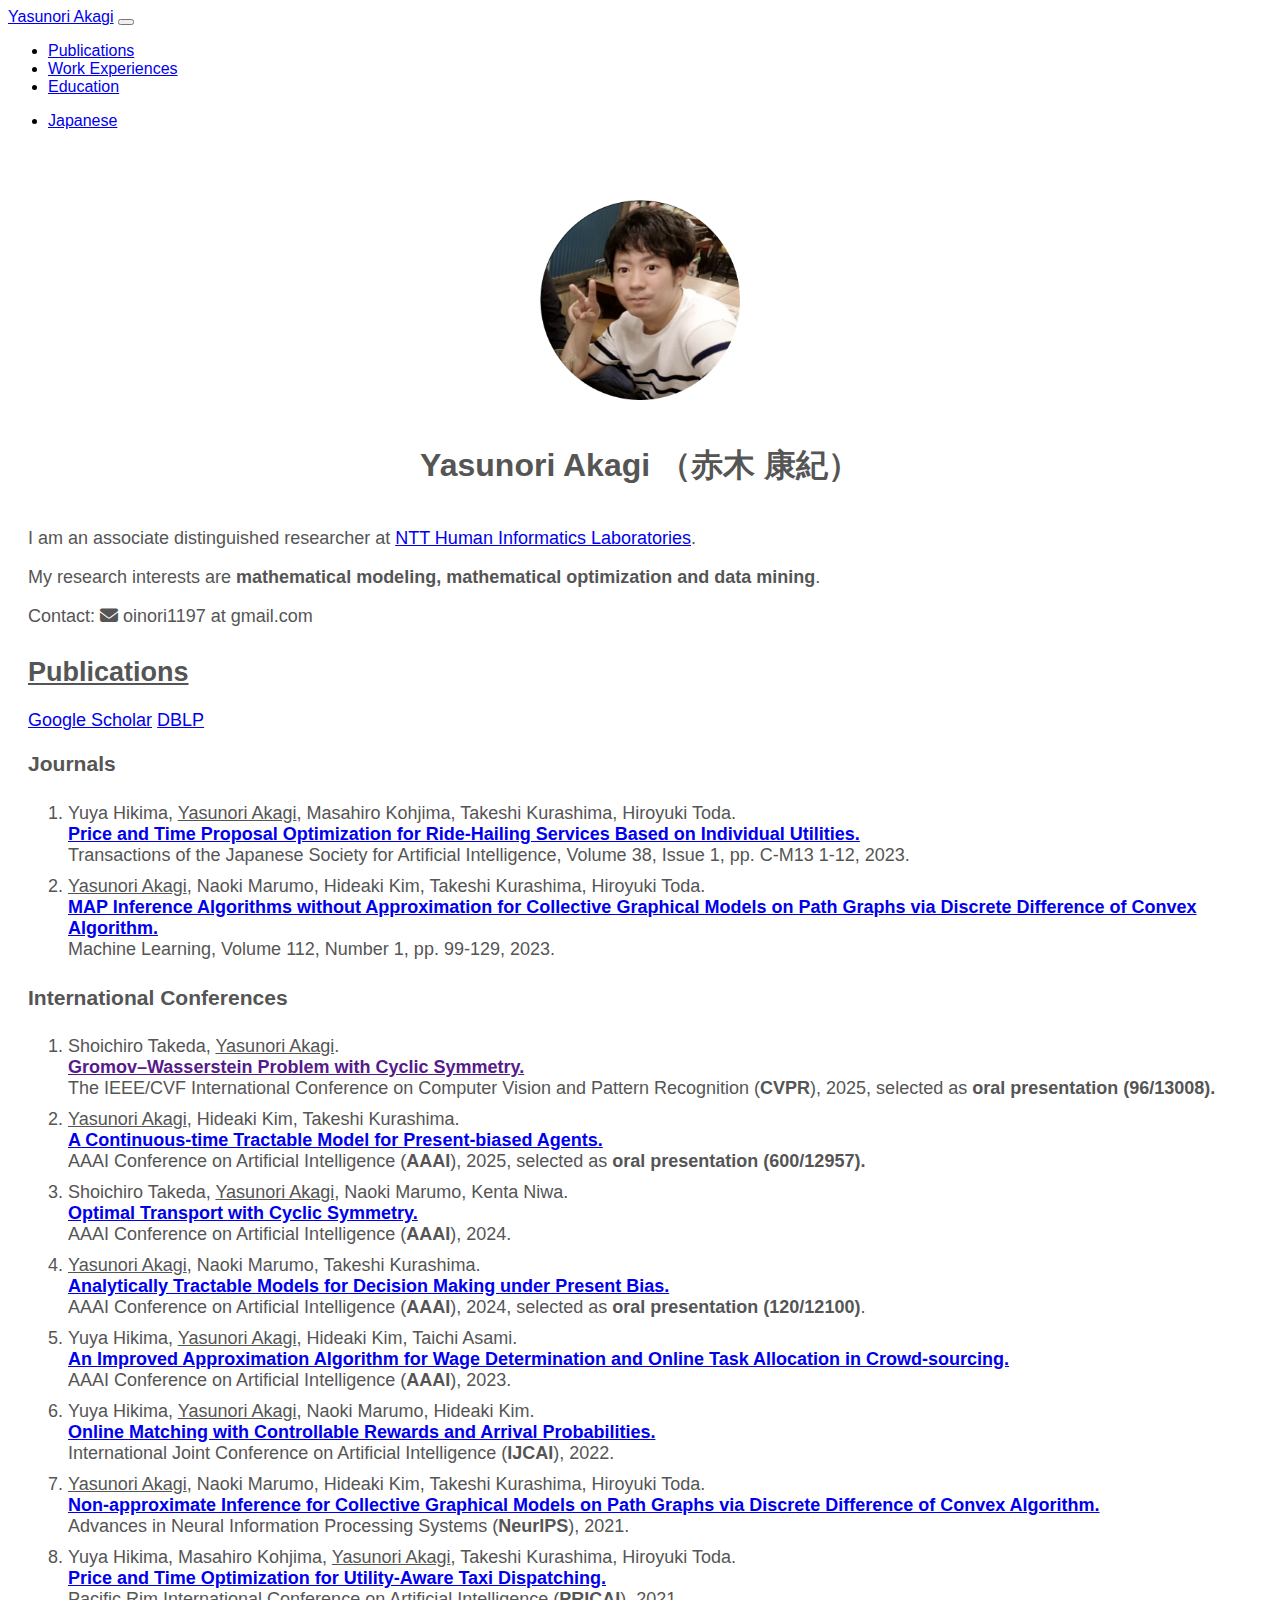
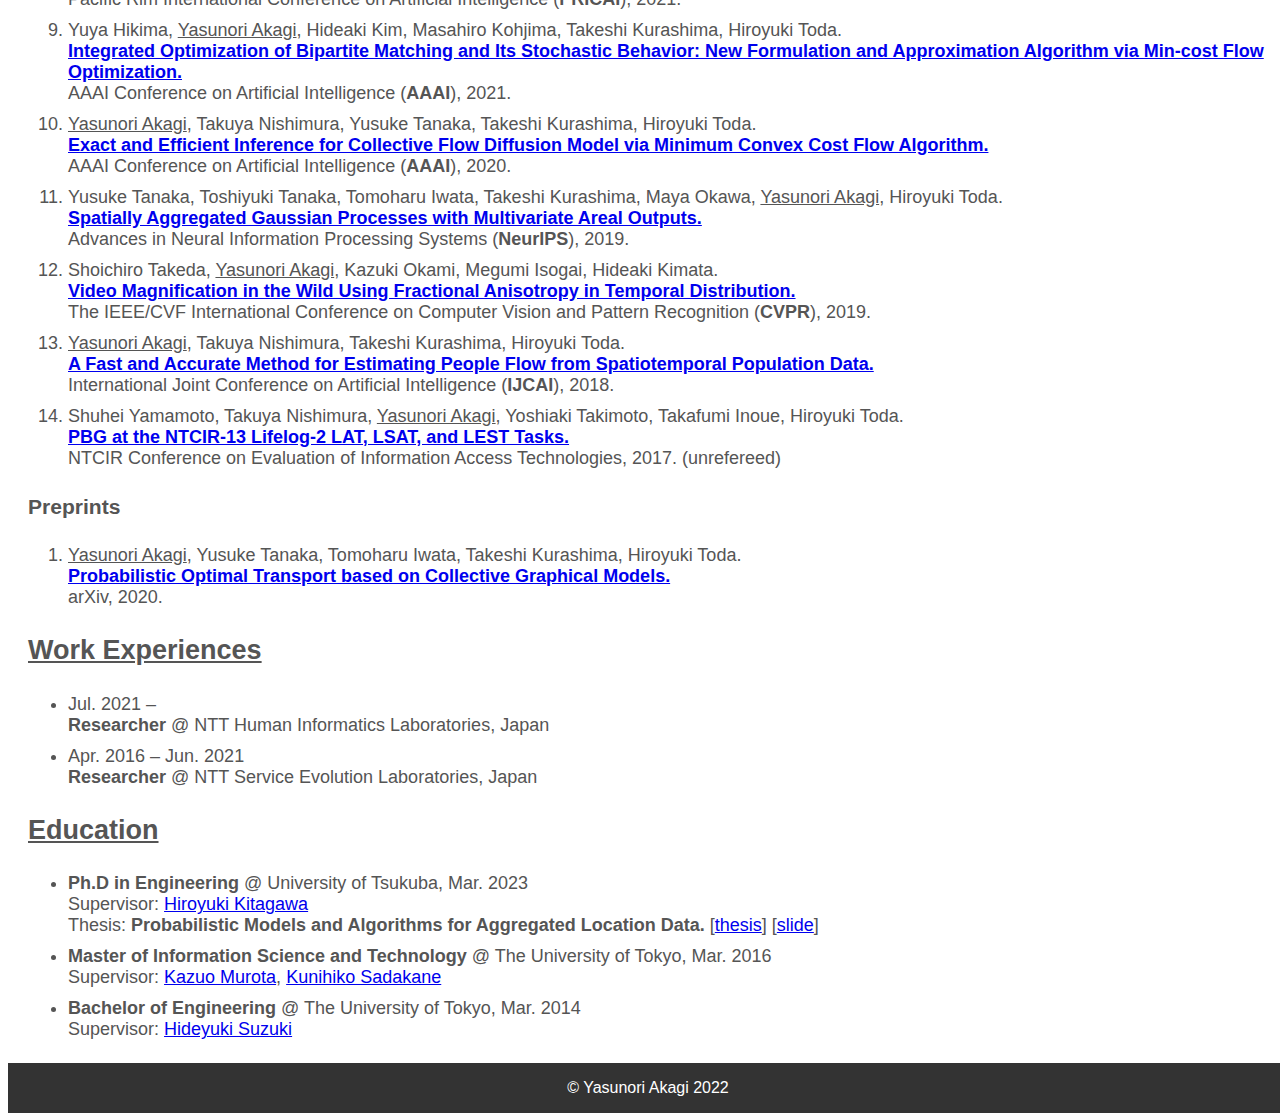
<file: index.html>
<!DOCTYPE html>
<html lang="en">

<head>
    <meta charset="UTF-8">
    <meta http-equiv="X-UA-Compatible" content="IE=edge">
    <meta name="viewport" content="width=device-width, initial-scale=1.0">
    <title>Yasunori Akagi</title>
    <link href="https://cdn.jsdelivr.net/npm/bootstrap@5.0.2/dist/css/bootstrap.min.css" rel="stylesheet"
        integrity="sha384-EVSTQN3/azprG1Anm3QDgpJLIm9Nao0Yz1ztcQTwFspd3yD65VohhpuuCOmLASjC" crossorigin="anonymous">
    <link rel="stylesheet" href="https://theory-and-me.github.io/styles.css">
    <link href="https://cdnjs.cloudflare.com/ajax/libs/font-awesome/6.1.1/css/all.min.css" rel="stylesheet">
    <!-- Global site tag (gtag.js) - Google Analytics -->
    <script async src="https://www.googletagmanager.com/gtag/js?id=G-T3J5KWYZ0R"></script>
    <script>
        window.dataLayer = window.dataLayer || [];
        function gtag() { dataLayer.push(arguments); }
        gtag('js', new Date());

        gtag('config', 'G-T3J5KWYZ0R');
    </script>
</head>

<body>

    <nav class="navbar navbar-expand-lg navbar-dark bg-dark .fixe">
        <div class="container-fluid">
            <a class="navbar-brand" href="#">Yasunori Akagi</a>
            <button class="navbar-toggler" type="button" data-bs-toggle="collapse"
                data-bs-target="#navbarSupportedContent" aria-controls="navbarSupportedContent" aria-expanded="false"
                aria-label="Toggle navigation" tabindex="0" accesskey="B">
                <span class="navbar-toggler-icon"></span>
            </button>
            <div class="collapse navbar-collapse justify-content-end" id="navbarSupportedContent">
                <ul class="nav navbar-nav">
                    <li class="nav-item">
                        <a class="nav-link active" href="#publication">Publications</a>
                    </li>
                    <li class="nav-item">
                        <a class="nav-link active" href="#work_experience">Work Experiences</a>
                    </li>
                    <li class="nav-item">
                        <a class="nav-link active" href="#education">Education</a>
                    </li>
                </ul>
                <ul class="navbar-nav ml-auto">
                    <li>
                        <a href="index_ja.html" role="button" class="btn btn-info">
                            Japanese
                        </a>
                    </li>
                </ul>
            </div>
        </div>
    </nav>
    <script src="https://cdn.jsdelivr.net/npm/bootstrap@5.0.2/dist/js/bootstrap.bundle.min.js"
        integrity="sha384-MrcW6ZMFYlzcLA8Nl+NtUVF0sA7MsXsP1UyJoMp4YLEuNSfAP+JcXn/tWtIaxVXM"
        crossorigin="anonymous"></script>

    <div id="introduction">
        <div class="image_rounded"><img src="images/me_rounded.png" width=200 height=200 alt="" /></div>
        <h1>
            Yasunori Akagi （赤木 康紀）
        </h1>
    </div>

    <div id="contents">
        <p>
            I am an associate distinguished researcher at <a href="https://www.rd.ntt/e/hil/" target="_blank"
                rel="noopener noreferrer">NTT Human
                Informatics Laboratories</a>.
        </p>
        <p>
            My research interests are <b>mathematical modeling, mathematical optimization and data mining</b>.
        </p>
        <p>
            Contact: <i class="fa-solid fa-envelope"></i> oinori1197 at gmail.com
        </p>
        <div id="publication">
            <h2>
                Publications
            </h2>
            <p>
                <a href="https://scholar.google.com/citations?user=EjMJunUAAAAJ" target="_blank"
                    rel="noopener noreferrer">Google Scholar</a>
                <a href="https://dblp.org/pid/222/7911.html" target="_blank" rel="noopener noreferrer">DBLP</a>
            </p>
            <h3>
                Journals
            </h3>
            <ol>
                <li>
                    Yuya Hikima, <u>Yasunori Akagi</u>, Masahiro Kohjima, Takeshi Kurashima, Hiroyuki Toda. <br>
                    <a href="https://www.jstage.jst.go.jp/article/tjsai/38/1/38_38-1_C-M13/_article/-char/en"
                        target="_blank" rel="noopener noreferrer">
                        Price and Time Proposal Optimization for Ride-Hailing Services Based on Individual Utilities.
                    </a><br>
                    Transactions of the Japanese Society for Artificial Intelligence, Volume 38, Issue 1, pp. C-M13
                    1-12, 2023.
                </li>
                <li>
                    <u>Yasunori Akagi</u>, Naoki Marumo, Hideaki Kim, Takeshi Kurashima, Hiroyuki Toda. <br>
                    <a href="https://link.springer.com/article/10.1007/s10994-022-06275-9" target="_blank"
                        rel="noopener noreferrer">
                        MAP Inference Algorithms without Approximation for Collective Graphical Models on Path Graphs
                        via Discrete Difference of Convex Algorithm.
                    </a><br>
                    Machine Learning, Volume 112, Number 1, pp. 99-129, 2023.
                </li>
            </ol>
            <h3>
                International Conferences
            </h3>
            <ol>
                <li>
                    Shoichiro Takeda, <u>Yasunori Akagi</u>. <br>
                    <a href="" target="_blank" rel="noopener noreferrer">
                        Gromov–Wasserstein Problem with Cyclic Symmetry.
                    </a><br>
                    The IEEE/CVF International Conference on Computer Vision and Pattern Recognition
                    (<span>CVPR</span>), 2025, selected as <span>oral presentation (96/13008).
                </li>
                <li>
                    <u>Yasunori Akagi</u>, Hideaki Kim, Takeshi Kurashima. <br>
                    <a href="https://ojs.aaai.org/index.php/AAAI/article/view/33475" target="_blank"
                        rel="noopener noreferrer">
                        A Continuous-time Tractable Model for Present-biased Agents.
                    </a><br>
                    AAAI Conference on Artificial Intelligence (<span>AAAI</span>), 2025, selected as <span>oral
                        presentation (600/12957).
                </li>
                <li>
                    Shoichiro Takeda, <u>Yasunori Akagi</u>, Naoki Marumo, Kenta Niwa. <br>
                    <a href="https://ojs.aaai.org/index.php/AAAI/article/view/29444" target="_blank"
                        rel="noopener noreferrer">
                        Optimal Transport with Cyclic Symmetry.
                    </a><br>
                    AAAI Conference on Artificial Intelligence (<span>AAAI</span>), 2024.
                </li>
                <li>
                    <u>Yasunori Akagi</u>, Naoki Marumo, Takeshi Kurashima. <br>
                    <a href="https://ojs.aaai.org/index.php/AAAI/article/view/28798" target="_blank"
                        rel="noopener noreferrer">
                        Analytically Tractable Models for Decision Making under Present Bias.
                    </a><br>
                    AAAI Conference on Artificial Intelligence (<span>AAAI</span>), 2024, selected as <span>oral
                        presentation (120/12100)</span>.
                </li>
                <li>
                    Yuya Hikima, <u>Yasunori Akagi</u>, Hideaki Kim, Taichi Asami. <br>
                    <a href="https://ojs.aaai.org/index.php/AAAI/article/view/25512" target="_blank"
                        rel="noopener noreferrer">
                        An Improved Approximation Algorithm for Wage Determination and Online Task Allocation in
                        Crowd-sourcing.
                    </a><br>
                    AAAI Conference on Artificial Intelligence (<span>AAAI</span>), 2023.
                </li>
                <li>
                    Yuya Hikima, <u>Yasunori Akagi</u>, Naoki Marumo, Hideaki Kim. <br>
                    <a href="https://www.ijcai.org/proceedings/2022/254" target="_blank" rel="noopener noreferrer">
                        Online Matching with Controllable Rewards and Arrival Probabilities.
                    </a><br>
                    International Joint Conference on Artificial Intelligence (<span>IJCAI</span>), 2022.
                </li>
                <li>
                    <u>Yasunori Akagi</u>, Naoki Marumo, Hideaki Kim, Takeshi Kurashima, Hiroyuki Toda. <br>
                    <a href="https://proceedings.neurips.cc/paper/2021/hash/d827f12e35eae370ba9c65b7f6026695-Abstract.html"
                        target="_blank" rel="noopener noreferrer">
                        Non-approximate Inference for Collective Graphical Models on Path Graphs via Discrete Difference
                        of Convex Algorithm.
                    </a><br>
                    Advances in Neural Information Processing Systems (<span>NeurIPS</span>), 2021.
                </li>
                <li>
                    Yuya Hikima, Masahiro Kohjima, <u>Yasunori Akagi</u>, Takeshi Kurashima, Hiroyuki Toda. <br>
                    <a href="https://link.springer.com/chapter/10.1007/978-3-030-89188-6_28" target="_blank"
                        rel="noopener noreferrer">
                        Price and Time Optimization for Utility-Aware Taxi Dispatching.
                    </a><br>
                    Pacific Rim International Conference on Artificial Intelligence (<span>PRICAI</span>), 2021.
                </li>
                <li>
                    Yuya Hikima, <u>Yasunori Akagi</u>, Hideaki Kim, Masahiro Kohjima, Takeshi Kurashima, Hiroyuki Toda.
                    <br>
                    <a href="https://ojs.aaai.org/index.php/AAAI/article/view/16497" target="_blank"
                        rel="noopener noreferrer">
                        Integrated Optimization of Bipartite Matching and Its Stochastic Behavior: New Formulation and
                        Approximation Algorithm via Min-cost Flow Optimization.
                    </a><br>
                    AAAI Conference on Artificial Intelligence (<span>AAAI</span>), 2021.
                </li>
                <li>
                    <u>Yasunori Akagi</u>, Takuya Nishimura, Yusuke Tanaka, Takeshi Kurashima, Hiroyuki Toda. <br>
                    <a href="https://ojs.aaai.org/index.php/AAAI/article/view/5713" target="_blank"
                        rel="noopener noreferrer">
                        Exact and Efficient Inference for Collective Flow Diffusion Model via Minimum Convex Cost Flow
                        Algorithm.
                    </a><br>
                    AAAI Conference on Artificial Intelligence (<span>AAAI</span>), 2020.
                </li>
                <li>
                    Yusuke Tanaka, Toshiyuki Tanaka, Tomoharu Iwata, Takeshi Kurashima, Maya Okawa, <u>Yasunori
                        Akagi</u>, Hiroyuki Toda. <br>
                    <a href="https://proceedings.neurips.cc/paper/2019/hash/a941493eeea57ede8214fd77d41806bc-Abstract.html"
                        target="_blank" rel="noopener noreferrer">
                        Spatially Aggregated Gaussian Processes with Multivariate Areal Outputs.
                    </a><br>
                    Advances in Neural Information Processing Systems (<span>NeurIPS</span>), 2019.
                </li>
                <li>
                    Shoichiro Takeda, <u>Yasunori Akagi</u>, Kazuki Okami, Megumi Isogai, Hideaki Kimata. <br>
                    <a href="https://openaccess.thecvf.com/content_CVPR_2019/html/Takeda_Video_Magnification_in_the_Wild_Using_Fractional_Anisotropy_in_Temporal_CVPR_2019_paper.html"
                        target="_blank" rel="noopener noreferrer">
                        Video Magnification in the Wild Using Fractional Anisotropy in Temporal Distribution.
                    </a><br>
                    The IEEE/CVF International Conference on Computer Vision and Pattern Recognition
                    (<span>CVPR</span>), 2019.
                </li>
                <li>
                    <u>Yasunori Akagi</u>, Takuya Nishimura, Takeshi Kurashima, Hiroyuki Toda. <br>
                    <a href="https://www.ijcai.org/proceedings/2018/457" target="_blank" rel="noopener noreferrer">
                        A Fast and Accurate Method for Estimating People Flow from Spatiotemporal Population Data.
                    </a><br>
                    International Joint Conference on Artificial Intelligence (<span>IJCAI</span>), 2018.
                </li>
                <li>
                    Shuhei Yamamoto, Takuya Nishimura, <u>Yasunori Akagi</u>, Yoshiaki Takimoto, Takafumi Inoue,
                    Hiroyuki Toda. <br>
                    <a href="https://research.nii.ac.jp/ntcir/workshop/OnlineProceedings13/pdf/ntcir/02-NTCIR13-LIFELOG-YamamotoS.pdf"
                        target="_blank" rel="noopener noreferrer">
                        PBG at the NTCIR-13 Lifelog-2 LAT, LSAT, and LEST Tasks.
                    </a><br>
                    NTCIR Conference on Evaluation of Information Access Technologies, 2017. (unrefereed)
                </li>
            </ol>
            <h3>
                Preprints
            </h3>
            <ol>
                <li>
                    <u>Yasunori Akagi</u>, Yusuke Tanaka, Tomoharu Iwata, Takeshi Kurashima, Hiroyuki Toda. <br>
                    <a href="https://arxiv.org/abs/2006.08866" target="_blank" rel="noopener noreferrer">
                        Probabilistic Optimal Transport based on Collective Graphical Models.
                    </a><br>
                    arXiv, 2020.
                </li>
            </ol>

        </div>
        <div id="work_experience">
            <h2>
                Work Experiences
            </h2>
            <ul>
                <li>
                    Jul. 2021 &ndash; <br>
                    <span class="job">Researcher</span> @ NTT Human Informatics Laboratories, Japan
                </li>
                <li>
                    Apr. 2016 &ndash; Jun. 2021 <br>
                    <span class="job">Researcher</span> @ NTT Service Evolution Laboratories, Japan
                </li>
            </ul>
        </div>
        <div id="education">
            <h2>
                Education
            </h2>
            <ul>
                <li>
                    <span class="degree">Ph.D in Engineering</span> @ University of Tsukuba, Mar. 2023<br>
                    Supervisor: <a href="http://www.kde.cs.tsukuba.ac.jp/~kitagawa/index-j.html" target="_blank"
                        rel="noopener noreferrer">Hiroyuki Kitagawa</a> <br>
                    Thesis: <span class="degree">Probabilistic Models and Algorithms for Aggregated Location Data.
                    </span> [<a
                        href="https://drive.google.com/file/d/1OfTju-mxs5_D1Vu5zZgch6MzJ42VEAf2/view?usp=share_link"
                        target="_blank" rel="noopener noreferrer">thesis</a>] [<a
                        href="https://drive.google.com/file/d/1OMZm8XiREIg9xnqvVqSMHnfmS2YzYDBU/view?usp=share_link"
                        target="_blank" rel="noopener noreferrer">slide</a>]
                </li>
                <li>
                    <span class="degree">Master of Information Science and Technology</span> @ The University of Tokyo,
                    Mar. 2016 <br>
                    Supervisor: <a href="https://www.comp.tmu.ac.jp/kzmurota/index.en.html" target="_blank"
                        rel="noopener noreferrer">Kazuo Murota</a>, <a href="https://researchmap.jp/sada/"
                        target="_blank" rel="noopener noreferrer">Kunihiko Sadakane</a>
                </li>
                <li>
                    <span class="degree">Bachelor of Engineering</span> @ The University of Tokyo, Mar. 2014 <br>
                    Supervisor: <a href="http://www-nomo.ist.osaka-u.ac.jp/hideyuki/ja/" target="_blank"
                        rel="noopener noreferrer">Hideyuki Suzuki</a>
                </li>
            </ul>
        </div>
    </div>

    <!-- footer -->
    <footer>
        <p> © Yasunori Akagi 2022</p>
    </footer>
</body>

</html>
</file>
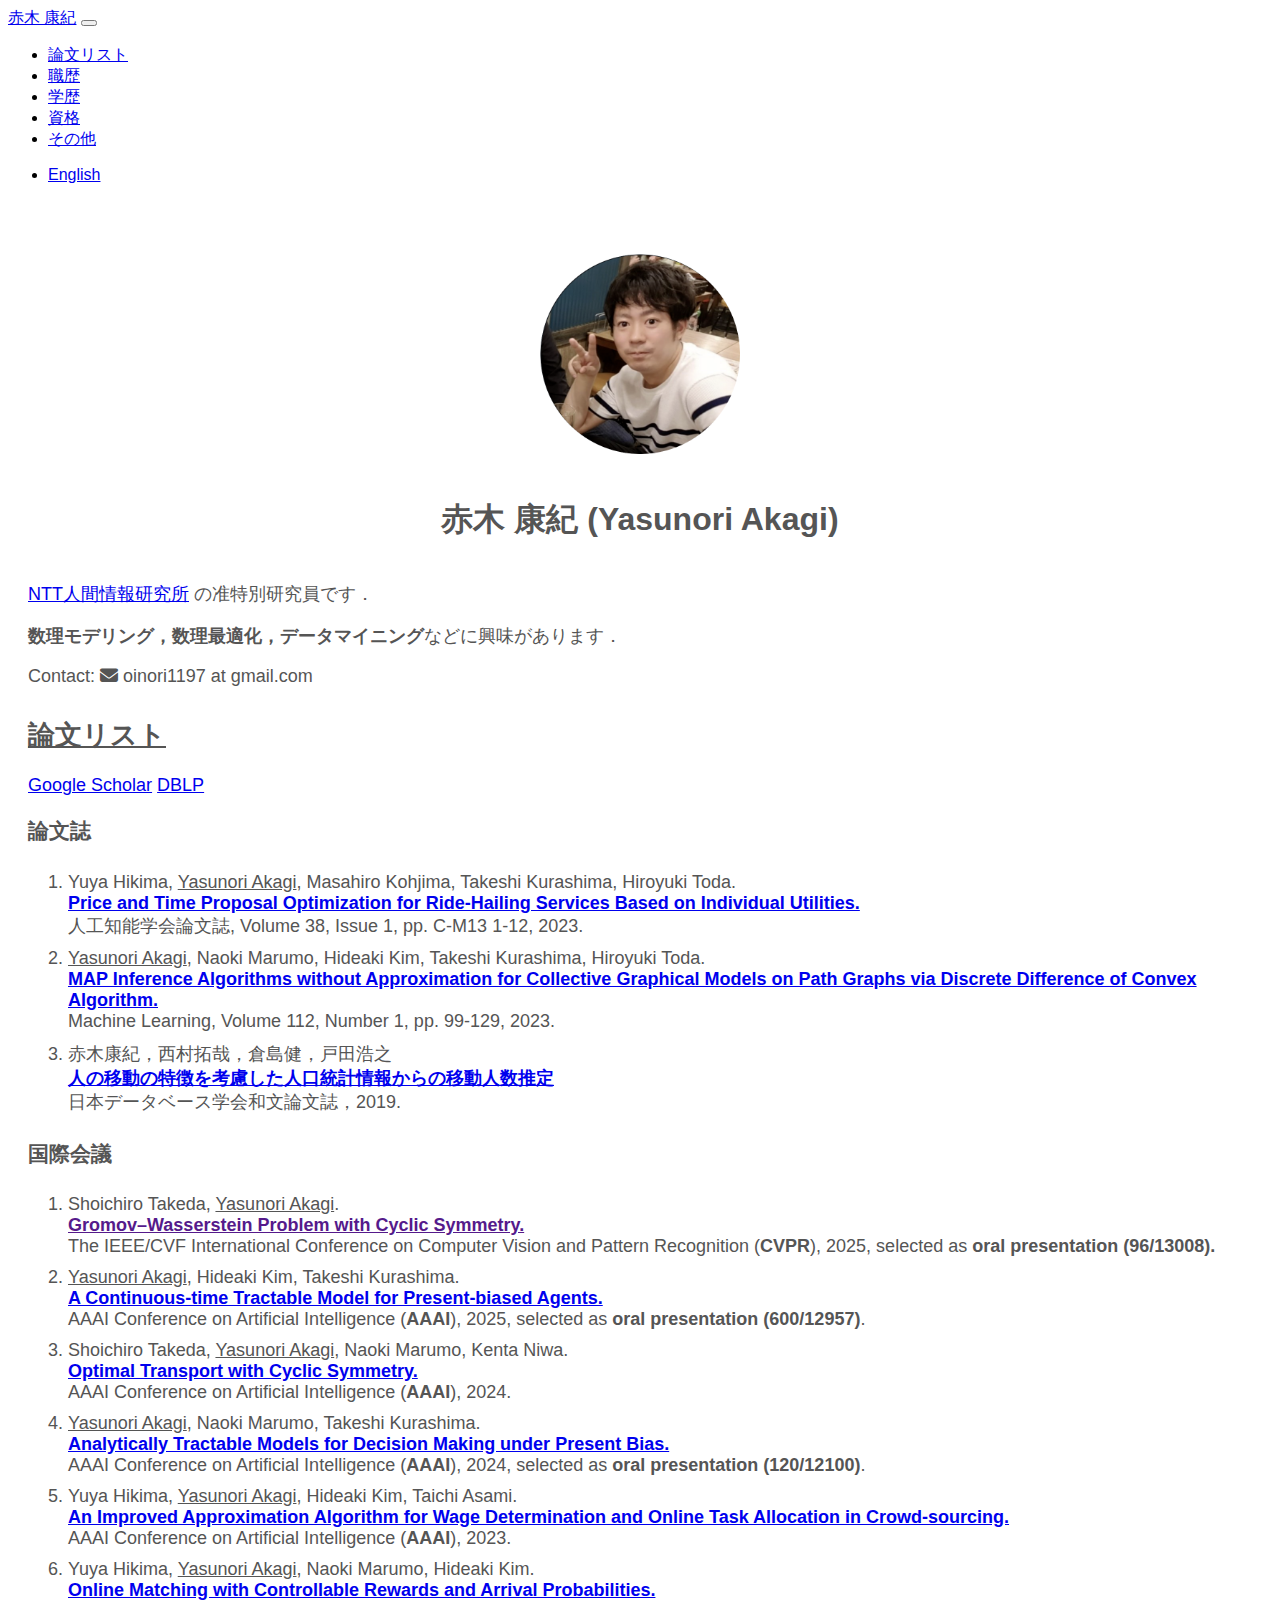
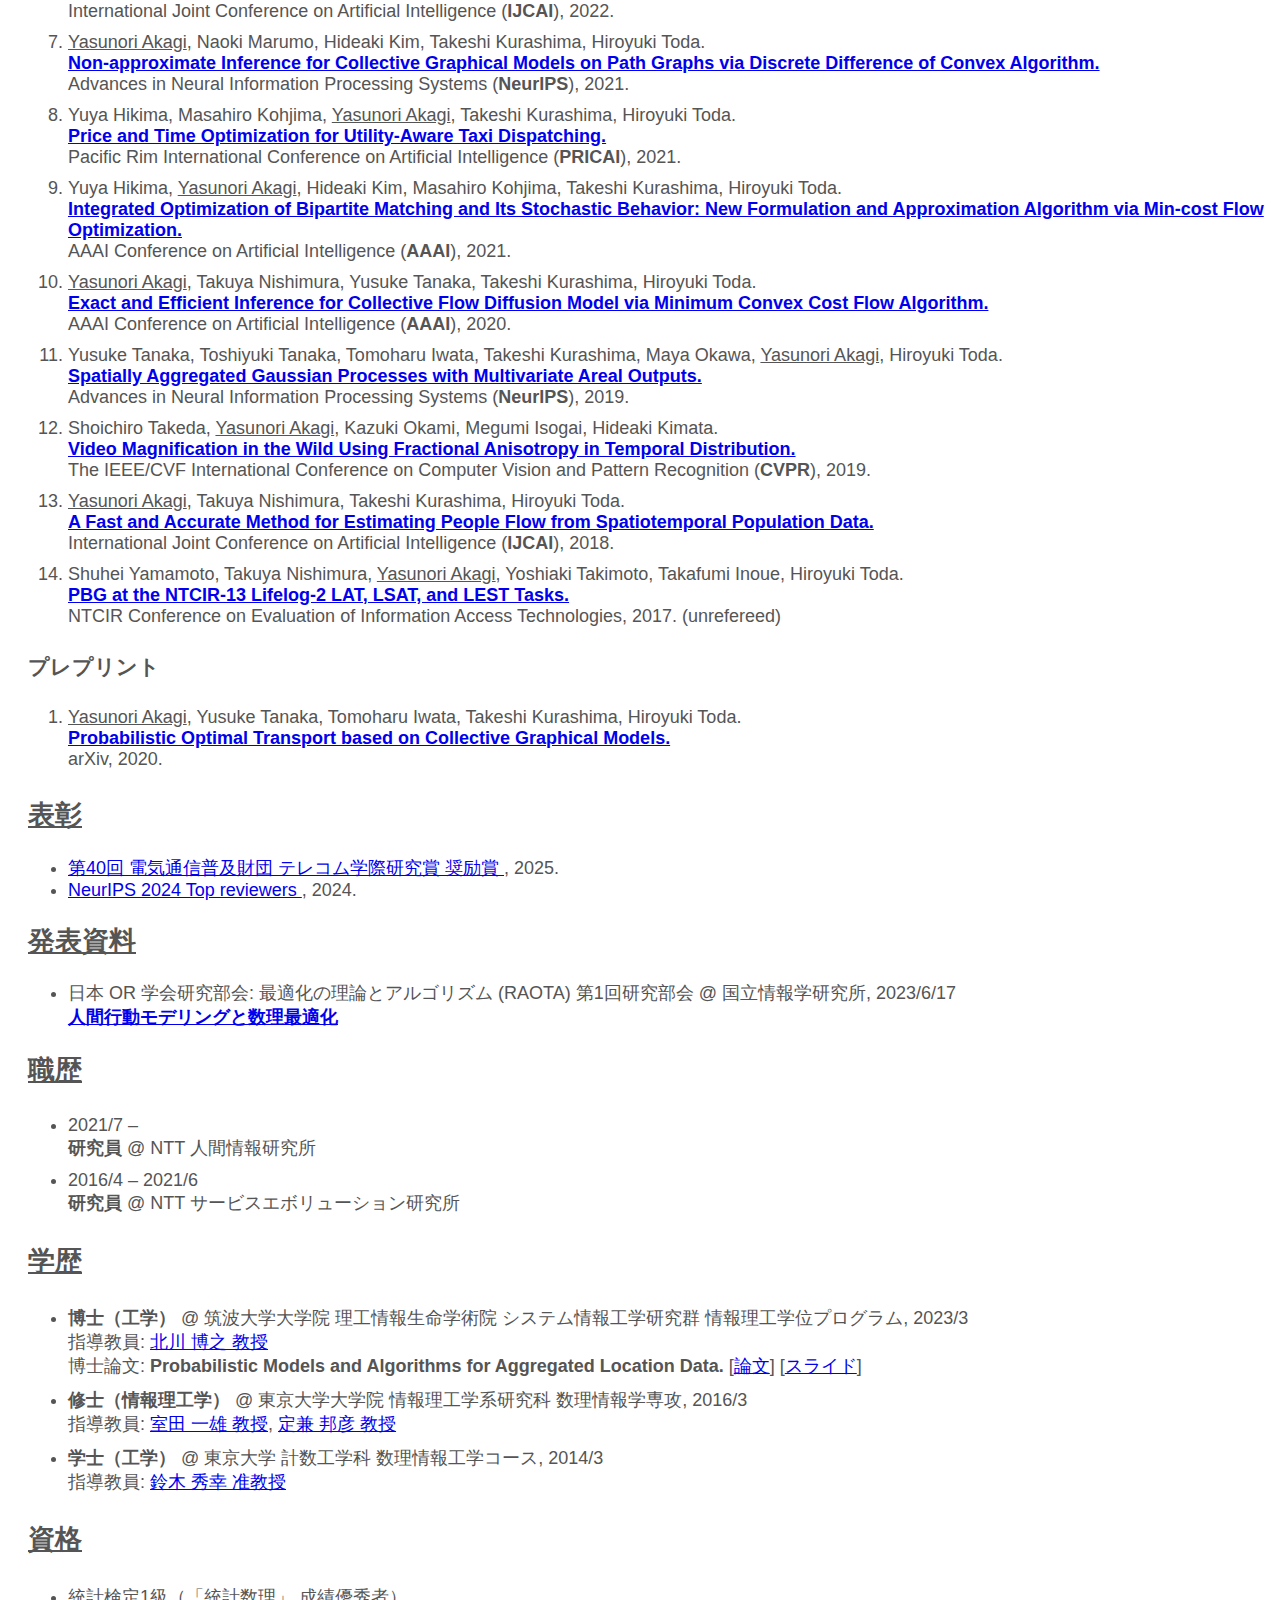
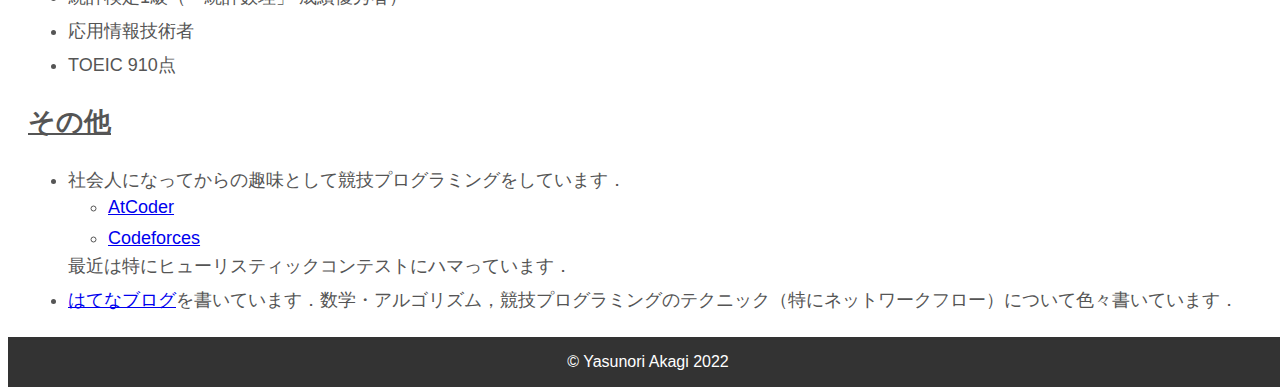
<file: index_ja.html>
<!DOCTYPE html>
<html lang="ja">

<head>
    <meta charset="UTF-8">
    <meta http-equiv="X-UA-Compatible" content="IE=edge">
    <meta name="viewport" content="width=device-width, initial-scale=1.0">
    <title>Yasunori Akagi</title>
    <link href="https://cdn.jsdelivr.net/npm/bootstrap@5.0.2/dist/css/bootstrap.min.css" rel="stylesheet"
        integrity="sha384-EVSTQN3/azprG1Anm3QDgpJLIm9Nao0Yz1ztcQTwFspd3yD65VohhpuuCOmLASjC" crossorigin="anonymous">
    <link rel="stylesheet" href="https://theory-and-me.github.io/styles.css">
    <link href="https://cdnjs.cloudflare.com/ajax/libs/font-awesome/6.1.1/css/all.min.css" rel="stylesheet">
    <!-- Global site tag (gtag.js) - Google Analytics -->
    <script async src="https://www.googletagmanager.com/gtag/js?id=G-T3J5KWYZ0R"></script>
    <script>
        window.dataLayer = window.dataLayer || [];
        function gtag() { dataLayer.push(arguments); }
        gtag('js', new Date());

        gtag('config', 'G-T3J5KWYZ0R');
    </script>
</head>

<body>

    <nav class="navbar navbar-expand-lg navbar-dark bg-dark .fixe">
        <div class="container-fluid">
            <a class="navbar-brand" href="#">赤木 康紀</a>
            <button class="navbar-toggler" type="button" data-bs-toggle="collapse"
                data-bs-target="#navbarSupportedContent" aria-controls="navbarSupportedContent" aria-expanded="false"
                aria-label="Toggle navigation" tabindex="0" accesskey="B">
                <span class="navbar-toggler-icon"></span>
            </button>
            <div class="collapse navbar-collapse justify-content-end" id="navbarSupportedContent">
                <ul class="nav navbar-nav">
                    <li class="nav-item">
                        <a class="nav-link active" href="#publication">論文リスト</a>
                    </li>
                    <li class="nav-item">
                        <a class="nav-link active" href="#work_experience">職歴</a>
                    </li>
                    <li class="nav-item">
                        <a class="nav-link active" href="#education">学歴</a>
                    </li>
                    <li class="nav-item">
                        <a class="nav-link active" href="#certification">資格</a>
                    </li>
                    <li class="nav-item">
                        <a class="nav-link active" href="#other">その他</a>
                    </li>
                </ul>
                <ul class="navbar-nav ml-auto">
                    <li>
                        <a href="index.html" role="button" class="btn btn-info">
                            English
                        </a>
                    </li>
                </ul>
            </div>
        </div>
    </nav>
    <script src="https://cdn.jsdelivr.net/npm/bootstrap@5.0.2/dist/js/bootstrap.bundle.min.js"
        integrity="sha384-MrcW6ZMFYlzcLA8Nl+NtUVF0sA7MsXsP1UyJoMp4YLEuNSfAP+JcXn/tWtIaxVXM"
        crossorigin="anonymous"></script>

    <div id="introduction">
        <div class="image_rounded"><img src="images/me_rounded.png" width=200 height=200 alt="" /></div>
        <h1>
            赤木 康紀 (Yasunori Akagi)
        </h1>
    </div>

    <div id="contents">
        <p>
            <a href="https://www.rd.ntt/e/hil/" target="_blank" rel="noopener noreferrer">NTT人間情報研究所</a> の准特別研究員です．
        </p>
        <p>
            <b>数理モデリング，数理最適化，データマイニング</b>などに興味があります．
        </p>
        <p>
            Contact: <i class="fa-solid fa-envelope"></i> oinori1197 at gmail.com
        </p>
        <div id="publication">
            <h2>
                論文リスト
            </h2>
            <p>
                <a href="https://scholar.google.com/citations?user=EjMJunUAAAAJ" target="_blank"
                    rel="noopener noreferrer">Google Scholar</a>
                <a href="https://dblp.org/pid/222/7911.html" target="_blank" rel="noopener noreferrer">DBLP</a>
            </p>
            <h3>
                論文誌
            </h3>
            <ol>
                <li>
                    Yuya Hikima, <u>Yasunori Akagi</u>, Masahiro Kohjima, Takeshi Kurashima, Hiroyuki Toda. <br>
                    <a href="https://www.jstage.jst.go.jp/article/tjsai/38/1/38_38-1_C-M13/_article/-char/en"
                        target="_blank" rel="noopener noreferrer">
                        Price and Time Proposal Optimization for Ride-Hailing Services Based on Individual Utilities.
                    </a><br>
                    人工知能学会論文誌, Volume 38, Issue 1, pp. C-M13 1-12, 2023.
                </li>
                <li>
                    <u>Yasunori Akagi</u>, Naoki Marumo, Hideaki Kim, Takeshi Kurashima, Hiroyuki Toda. <br>
                    <a href="https://link.springer.com/article/10.1007/s10994-022-06275-9" target="_blank"
                        rel="noopener noreferrer">
                        MAP Inference Algorithms without Approximation for Collective Graphical Models on Path Graphs
                        via Discrete Difference of Convex Algorithm.
                    </a><br>
                    Machine Learning, Volume 112, Number 1, pp. 99-129, 2023.
                </li>
                <li>
                    赤木康紀，西村拓哉，倉島健，戸田浩之
                    <br>
                    <a href="https://dbsj.org/journal/dbsj_journal_j/dbsj_journal_vol_17_09/" target="_blank"
                        rel="noopener noreferrer">
                        人の移動の特徴を考慮した人口統計情報からの移動人数推定
                    </a><br>
                    日本データベース学会和文論文誌，2019.
                </li>
            </ol>
            <h3>
                国際会議
            </h3>
            <ol>
                <li>
                    Shoichiro Takeda, <u>Yasunori Akagi</u>. <br>
                    <a href="" target="_blank" rel="noopener noreferrer">
                        Gromov–Wasserstein Problem with Cyclic Symmetry.
                    </a><br>
                    The IEEE/CVF International Conference on Computer Vision and Pattern Recognition
                    (<span>CVPR</span>), 2025, selected as <span>oral presentation (96/13008).
                </li>
                <li>
                    <u>Yasunori Akagi</u>, Hideaki Kim, Takeshi Kurashima. <br>
                    <a href="https://ojs.aaai.org/index.php/AAAI/article/view/33475" target="_blank"
                        rel="noopener noreferrer">
                        A Continuous-time Tractable Model for Present-biased Agents.
                    </a><br>
                    AAAI Conference on Artificial Intelligence (<span>AAAI</span>), 2025, selected as <span>oral
                        presentation (600/12957)</span>.
                </li>
                <li>
                    Shoichiro Takeda, <u>Yasunori Akagi</u>, Naoki Marumo, Kenta Niwa. <br>
                    <a href="https://ojs.aaai.org/index.php/AAAI/article/view/29444" target="_blank"
                        rel="noopener noreferrer">
                        Optimal Transport with Cyclic Symmetry.
                    </a><br>
                    AAAI Conference on Artificial Intelligence (<span>AAAI</span>), 2024.
                </li>
                <li>
                    <u>Yasunori Akagi</u>, Naoki Marumo, Takeshi Kurashima. <br>
                    <a href="https://ojs.aaai.org/index.php/AAAI/article/view/28798" target="_blank"
                        rel="noopener noreferrer">
                        Analytically Tractable Models for Decision Making under Present Bias.
                    </a><br>
                    AAAI Conference on Artificial Intelligence (<span>AAAI</span>), 2024, selected as <span>oral
                        presentation (120/12100)</span>.
                </li>
                <li>
                    Yuya Hikima, <u>Yasunori Akagi</u>, Hideaki Kim, Taichi Asami. <br>
                    <a href="https://ojs.aaai.org/index.php/AAAI/article/view/25512" target="_blank"
                        rel="noopener noreferrer">
                        An Improved Approximation Algorithm for Wage Determination and Online Task Allocation in
                        Crowd-sourcing.
                    </a><br>
                    AAAI Conference on Artificial Intelligence (<span>AAAI</span>), 2023.
                </li>
                <li>
                    Yuya Hikima, <u>Yasunori Akagi</u>, Naoki Marumo, Hideaki Kim. <br>
                    <a href="https://www.ijcai.org/proceedings/2022/254" target="_blank" rel="noopener noreferrer">
                        Online Matching with Controllable Rewards and Arrival Probabilities.
                    </a><br>
                    International Joint Conference on Artificial Intelligence (<span>IJCAI</span>), 2022.
                </li>
                <li>
                    <u>Yasunori Akagi</u>, Naoki Marumo, Hideaki Kim, Takeshi Kurashima, Hiroyuki Toda. <br>
                    <a href="https://proceedings.neurips.cc/paper/2021/hash/d827f12e35eae370ba9c65b7f6026695-Abstract.html"
                        target="_blank" rel="noopener noreferrer">
                        Non-approximate Inference for Collective Graphical Models on Path Graphs via Discrete Difference
                        of Convex Algorithm.
                    </a><br>
                    Advances in Neural Information Processing Systems (<span>NeurIPS</span>), 2021.
                </li>
                <li>
                    Yuya Hikima, Masahiro Kohjima, <u>Yasunori Akagi</u>, Takeshi Kurashima, Hiroyuki Toda. <br>
                    <a href="https://link.springer.com/chapter/10.1007/978-3-030-89188-6_28" target="_blank"
                        rel="noopener noreferrer">
                        Price and Time Optimization for Utility-Aware Taxi Dispatching.
                    </a><br>
                    Pacific Rim International Conference on Artificial Intelligence (<span>PRICAI</span>), 2021.
                </li>
                <li>
                    Yuya Hikima, <u>Yasunori Akagi</u>, Hideaki Kim, Masahiro Kohjima, Takeshi Kurashima, Hiroyuki Toda.
                    <br>
                    <a href="https://ojs.aaai.org/index.php/AAAI/article/view/16497" target="_blank"
                        rel="noopener noreferrer">
                        Integrated Optimization of Bipartite Matching and Its Stochastic Behavior: New Formulation and
                        Approximation Algorithm via Min-cost Flow Optimization.
                    </a><br>
                    AAAI Conference on Artificial Intelligence (<span>AAAI</span>), 2021.
                </li>
                <li>
                    <u>Yasunori Akagi</u>, Takuya Nishimura, Yusuke Tanaka, Takeshi Kurashima, Hiroyuki Toda. <br>
                    <a href="https://ojs.aaai.org/index.php/AAAI/article/view/5713" target="_blank"
                        rel="noopener noreferrer">
                        Exact and Efficient Inference for Collective Flow Diffusion Model via Minimum Convex Cost Flow
                        Algorithm.
                    </a><br>
                    AAAI Conference on Artificial Intelligence (<span>AAAI</span>), 2020.
                </li>
                <li>
                    Yusuke Tanaka, Toshiyuki Tanaka, Tomoharu Iwata, Takeshi Kurashima, Maya Okawa, <u>Yasunori
                        Akagi</u>, Hiroyuki Toda. <br>
                    <a href="https://proceedings.neurips.cc/paper/2019/hash/a941493eeea57ede8214fd77d41806bc-Abstract.html"
                        target="_blank" rel="noopener noreferrer">
                        Spatially Aggregated Gaussian Processes with Multivariate Areal Outputs.
                    </a><br>
                    Advances in Neural Information Processing Systems (<span>NeurIPS</span>), 2019.
                </li>
                <li>
                    Shoichiro Takeda, <u>Yasunori Akagi</u>, Kazuki Okami, Megumi Isogai, Hideaki Kimata. <br>
                    <a href="https://openaccess.thecvf.com/content_CVPR_2019/html/Takeda_Video_Magnification_in_the_Wild_Using_Fractional_Anisotropy_in_Temporal_CVPR_2019_paper.html"
                        target="_blank" rel="noopener noreferrer">
                        Video Magnification in the Wild Using Fractional Anisotropy in Temporal Distribution.
                    </a><br>
                    The IEEE/CVF International Conference on Computer Vision and Pattern Recognition
                    (<span>CVPR</span>), 2019.
                </li>
                <li>
                    <u>Yasunori Akagi</u>, Takuya Nishimura, Takeshi Kurashima, Hiroyuki Toda. <br>
                    <a href="https://www.ijcai.org/proceedings/2018/457" target="_blank" rel="noopener noreferrer">
                        A Fast and Accurate Method for Estimating People Flow from Spatiotemporal Population Data.
                    </a><br>
                    International Joint Conference on Artificial Intelligence (<span>IJCAI</span>), 2018.
                </li>
                <li>
                    Shuhei Yamamoto, Takuya Nishimura, <u>Yasunori Akagi</u>, Yoshiaki Takimoto, Takafumi Inoue,
                    Hiroyuki Toda. <br>
                    <a href="https://research.nii.ac.jp/ntcir/workshop/OnlineProceedings13/pdf/ntcir/02-NTCIR13-LIFELOG-YamamotoS.pdf"
                        target="_blank" rel="noopener noreferrer">
                        PBG at the NTCIR-13 Lifelog-2 LAT, LSAT, and LEST Tasks.
                    </a><br>
                    NTCIR Conference on Evaluation of Information Access Technologies, 2017. (unrefereed)
                </li>
            </ol>

            <h3>
                プレプリント
            </h3>
            <ol>
                <li>
                    <u>Yasunori Akagi</u>, Yusuke Tanaka, Tomoharu Iwata, Takeshi Kurashima, Hiroyuki Toda. <br>
                    <a href="https://arxiv.org/abs/2006.08866" target="_blank" rel="noopener noreferrer">
                        Probabilistic Optimal Transport based on Collective Graphical Models.
                    </a><br>
                    arXiv, 2020.
                </li>
            </ol>
        </div>
        <div id="awards">
            <h2>
                表彰
            </h2>
            <ul>
                <li>
                    <a href="https://www.taf.or.jp/award/inter/59432055967d7a2f522d5a20250317132005.html"
                        target="_blank" rel="noopener noreferrer">
                        第40回 電気通信普及財団 テレコム学際研究賞 奨励賞
                    </a>
                    , 2025.
                </li>
                <li>
                    <a href="https://neurips.cc/Conferences/2024/ProgramCommittee#top-reviewers" target="_blank"
                        rel="noopener noreferrer">
                        NeurIPS 2024 Top reviewers
                    </a>
                    , 2024.
                </li>
            </ul>
        </div>
        <div id="presentation">
            <h2>
                発表資料
            </h2>
            <ul>
                <li>
                    日本 OR 学会研究部会: 最適化の理論とアルゴリズム (RAOTA) 第1回研究部会 @ 国立情報学研究所, 2023/6/17<br>
                    <a href="https://drive.google.com/file/d/1mfRv7tv0Mb4QdPrWRkEpspRCGx4yxx-U/view?usp=sharing"
                        target="_blank" rel="noopener noreferrer">
                        人間行動モデリングと数理最適化
                    </a>
                </li>
            </ul>
        </div>
        <div id="work_experience">
            <h2>
                職歴
            </h2>
            <ul>
                <li>
                    2021/7 &ndash; <br>
                    <span class="job">研究員</span> @ NTT 人間情報研究所
                </li>
                <li>
                    2016/4 &ndash; 2021/6 <br>
                    <span class="job">研究員</span> @ NTT サービスエボリューション研究所
                </li>
            </ul>
        </div>
        <div id="education">
            <h2>
                学歴
            </h2>
            <ul>
                <li>
                    <span class="degree">博士（工学）</span> @ 筑波大学大学院 理工情報生命学術院 システム情報工学研究群 情報理工学位プログラム, 2023/3<br>
                    指導教員: <a href="http://www.kde.cs.tsukuba.ac.jp/~kitagawa/index-j.html" target="_blank"
                        rel="noopener noreferrer">北川 博之 教授</a> <br>
                    博士論文: <span class="degree">Probabilistic Models and Algorithms for Aggregated Location Data. </span>
                    [<a href="https://drive.google.com/file/d/1OfTju-mxs5_D1Vu5zZgch6MzJ42VEAf2/view?usp=share_link"
                        target="_blank" rel="noopener noreferrer">論文</a>] [<a
                        href="https://drive.google.com/file/d/1OMZm8XiREIg9xnqvVqSMHnfmS2YzYDBU/view?usp=share_link"
                        target="_blank" rel="noopener noreferrer">スライド</a>]
                </li>
                <li>
                    <span class="degree">修士（情報理工学）</span> @ 東京大学大学院 情報理工学系研究科 数理情報学専攻, 2016/3 <br>
                    指導教員: <a href="https://www.comp.tmu.ac.jp/kzmurota/index.en.html" target="_blank"
                        rel="noopener noreferrer">室田 一雄 教授</a>, <a href="https://researchmap.jp/sada/" target="_blank"
                        rel="noopener noreferrer">定兼 邦彦 教授</a>
                </li>
                <li>
                    <span class="degree">学士（工学）</span> @ 東京大学 計数工学科 数理情報工学コース, 2014/3 <br>
                    指導教員: <a href="http://www-nomo.ist.osaka-u.ac.jp/hideyuki/ja/" target="_blank"
                        rel="noopener noreferrer">鈴木 秀幸 准教授</a>
                </li>
            </ul>
        </div>

        <div id="certification">
            <h2>
                資格
            </h2>
            <ul>
                <li>
                    統計検定1級（「統計数理」 成績優秀者）
                </li>
                <li>
                    応用情報技術者
                </li>
                <li>
                    TOEIC 910点
                </li>
            </ul>
        </div>

        <div id="other">
            <h2>
                その他
            </h2>
            <ul>
                <li>
                    社会人になってからの趣味として競技プログラミングをしています．
                    <ul>
                        <li>
                            <a href="https://atcoder.jp/users/theory_and_me" target="_blank"
                                rel="noopener noreferrer">AtCoder</a>
                        </li>
                        <li>
                            <a href="https://codeforces.com/profile/theory_and_me" target="_blank"
                                rel="noopener noreferrer">Codeforces</a>
                        </li>
                    </ul>
                    最近は特にヒューリスティックコンテストにハマっています．
                </li>
                <li>
                    <a href="https://theory-and-me.hatenablog.com" target="_blank"
                        rel="noopener noreferrer">はてなブログ</a>を書いています．数学・アルゴリズム，競技プログラミングのテクニック（特にネットワークフロー）について色々書いています．
                </li>
            </ul>
        </div>
    </div>

    <!-- footer -->
    <footer>
        <p> © Yasunori Akagi 2022</p>
    </footer>
</body>

</html>
</file>
